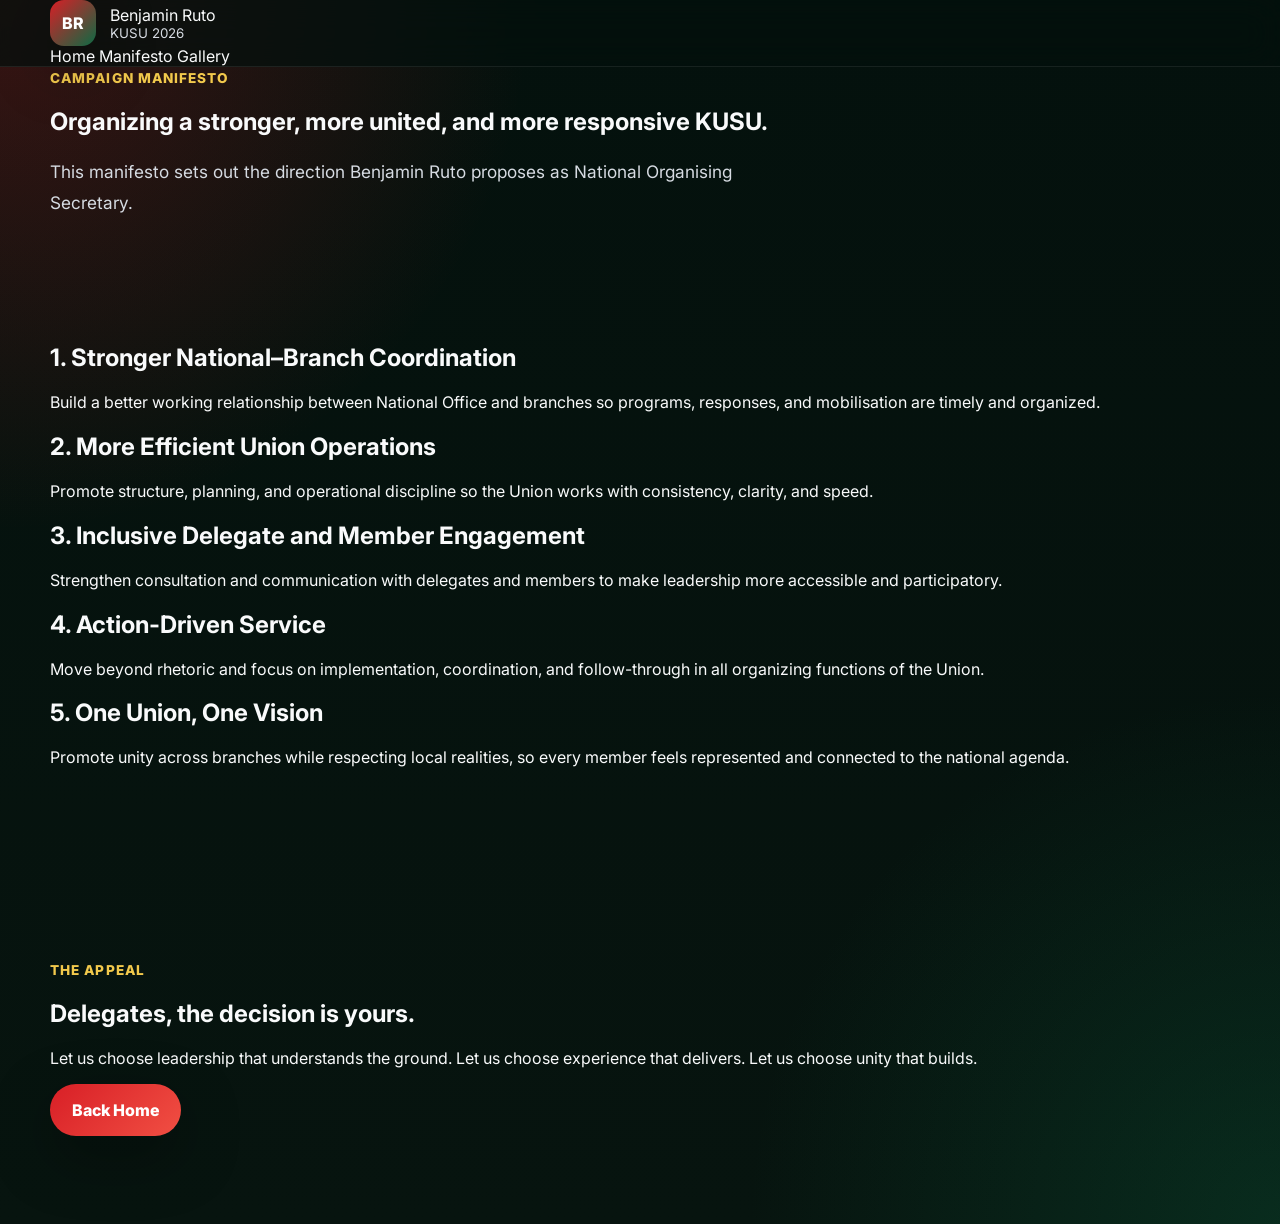
<file: manifesto.html>
<!DOCTYPE html>
<html lang="en">
<head>
  <meta charset="UTF-8" />
  <meta name="viewport" content="width=device-width, initial-scale=1.0" />
  <title>Manifesto | Benjamin Ruto</title>
  <link rel="preconnect" href="https://fonts.googleapis.com">
  <link rel="preconnect" href="https://fonts.gstatic.com" crossorigin>
  <link href="https://fonts.googleapis.com/css2?family=Inter:wght@400;500;600;700;800;900&display=swap" rel="stylesheet">
  <link rel="stylesheet" href="styles.css" />
</head>
<body>
  <div class="site-bg"></div>
  <header class="topbar">
    <div class="container nav">
      <a class="brand" href="index.html">
        <span class="brand-mark">BR</span>
        <span>Benjamin Ruto <small>KUSU 2026</small></span>
      </a>
      <nav>
        <a href="index.html">Home</a>
        <a href="manifesto.html" class="active">Manifesto</a>
        <a href="gallery.html">Gallery</a>
      </nav>
    </div>
  </header>

  <section class="page-hero small">
    <div class="container reveal">
      <span class="eyebrow">Campaign Manifesto</span>
      <h1>Organizing a stronger, more united, and more responsive KUSU.</h1>
      <p class="lead">
        This manifesto sets out the direction Benjamin Ruto proposes as National Organising Secretary.
      </p>
    </div>
  </section>

  <section class="section">
    <div class="container manifesto-list">
      <article class="manifesto-item reveal">
        <h2>1. Stronger National–Branch Coordination</h2>
        <p>Build a better working relationship between National Office and branches so programs, responses, and mobilisation are timely and organized.</p>
      </article>
      <article class="manifesto-item reveal delay-1">
        <h2>2. More Efficient Union Operations</h2>
        <p>Promote structure, planning, and operational discipline so the Union works with consistency, clarity, and speed.</p>
      </article>
      <article class="manifesto-item reveal delay-2">
        <h2>3. Inclusive Delegate and Member Engagement</h2>
        <p>Strengthen consultation and communication with delegates and members to make leadership more accessible and participatory.</p>
      </article>
      <article class="manifesto-item reveal">
        <h2>4. Action-Driven Service</h2>
        <p>Move beyond rhetoric and focus on implementation, coordination, and follow-through in all organizing functions of the Union.</p>
      </article>
      <article class="manifesto-item reveal delay-1">
        <h2>5. One Union, One Vision</h2>
        <p>Promote unity across branches while respecting local realities, so every member feels represented and connected to the national agenda.</p>
      </article>
    </div>
  </section>

  <section class="section alt">
    <div class="container cta-box reveal">
      <span class="section-tag">The Appeal</span>
      <h2>Delegates, the decision is yours.</h2>
      <p>Let us choose leadership that understands the ground. Let us choose experience that delivers. Let us choose unity that builds.</p>
      <a class="btn btn-primary" href="index.html">Back Home</a>
    </div>
  </section>

  <script src="script.js"></script>
</body>
</html>
</file>
<file: styles.css>
:root {
  --bg: #07140f;
  --bg-soft: #0d1e18;
  --card: rgba(255,255,255,0.08);
  --card-strong: rgba(255,255,255,0.12);
  --text: #f9fafb;
  --muted: #d6dbe2;
  --gold: #f2c94c;
  --red: #d81f26;
  --green: #0d6a44;
  --shadow: 0 20px 60px rgba(0,0,0,.35);
  --radius: 24px;
  --max: 1180px;
}

* { box-sizing: border-box; }
html { scroll-behavior: smooth; }
body {
  margin: 0;
  font-family: 'Inter', sans-serif;
  color: var(--text);
  background:
    radial-gradient(circle at top left, rgba(216,31,38,.25), transparent 30%),
    radial-gradient(circle at bottom right, rgba(13,106,68,.28), transparent 30%),
    linear-gradient(180deg, #04110d 0%, #07140f 100%);
}

a { color: inherit; text-decoration: none; }
img { max-width: 100%; display: block; }

.container {
  width: min(var(--max), calc(100% - 2rem));
  margin: 0 auto;
}

.topbar {
  position: sticky;
  top: 0;
  z-index: 50;
  backdrop-filter: blur(18px);
  background: rgba(4, 17, 13, 0.7);
  border-bottom: 1px solid rgba(255,255,255,0.08);
}

.nav-wrap {
  display: flex;
  align-items: center;
  justify-content: space-between;
  padding: 1rem 0;
}

.brand {
  display: flex;
  align-items: center;
  gap: .85rem;
}

.brand strong { display:block; font-size: 1rem; }
.brand small { display:block; color: var(--muted); }
.brand-mark {
  width: 46px;
  height: 46px;
  display: grid;
  place-items: center;
  border-radius: 14px;
  background: linear-gradient(135deg, var(--red), var(--green));
  color: white;
  font-weight: 800;
  box-shadow: var(--shadow);
}

.nav-links {
  display: flex;
  gap: 1.25rem;
  align-items: center;
}

.nav-links a {
  color: var(--muted);
  font-weight: 600;
}

.nav-links a:hover { color: white; }

.menu-toggle {
  display: none;
  background: transparent;
  border: 1px solid rgba(255,255,255,.15);
  color: white;
  font-size: 1.4rem;
  padding: .55rem .85rem;
  border-radius: 12px;
}

.hero {
  position: relative;
  overflow: hidden;
  min-height: calc(100vh - 72px);
  display: grid;
  align-items: center;
}

.hero-bg {
  position: absolute;
  inset: 0;
  background:
    linear-gradient(90deg, rgba(4,17,13,.94) 0%, rgba(4,17,13,.76) 40%, rgba(4,17,13,.3) 100%),
    url('assets/benjamin-ruto-poster.jpg') center/cover no-repeat;
  opacity: .95;
  transform: scale(1.04);
}

.hero-grid {
  position: relative;
  z-index: 1;
  display: grid;
  grid-template-columns: 1.05fr .95fr;
  gap: 3rem;
  align-items: center;
  padding: 4rem 0;
}

.eyebrow, .section-tag {
  display: inline-flex;
  align-items: center;
  gap: .5rem;
  font-size: .85rem;
  font-weight: 800;
  letter-spacing: .08em;
  text-transform: uppercase;
  color: var(--gold);
}

.hero h1 {
  font-size: clamp(2.4rem, 5vw, 5.2rem);
  line-height: 1.02;
  margin: 1rem 0 1rem;
  max-width: 13ch;
}

.lead {
  color: var(--muted);
  font-size: 1.08rem;
  line-height: 1.8;
  max-width: 62ch;
}

.hero-actions {
  display: flex;
  flex-wrap: wrap;
  gap: 1rem;
  margin: 1.8rem 0 2rem;
}

.btn {
  display: inline-flex;
  align-items: center;
  justify-content: center;
  min-height: 52px;
  padding: .9rem 1.35rem;
  border-radius: 999px;
  font-weight: 800;
  transition: transform .25s ease, opacity .25s ease, background .25s ease;
}

.btn:hover { transform: translateY(-2px); }
.btn-primary {
  background: linear-gradient(135deg, var(--red), #f14f43);
  color: white;
  box-shadow: var(--shadow);
}
.btn-secondary {
  border: 1px solid rgba(255,255,255,.18);
  background: rgba(255,255,255,.07);
}

.hero-stats {
  display: grid;
  grid-template-columns: repeat(3, minmax(0, 1fr));
  gap: 1rem;
}

.hero-stats article,
.info-card,
.quote-card,
.message-card,
.contact-strip,
.poster-panel,
.leadership-panel {
  background: var(--card);
  border: 1px solid rgba(255,255,255,0.09);
  border-radius: var(--radius);
  box-shadow: var(--shadow);
  backdrop-filter: blur(12px);
}

.hero-stats article {
  padding: 1rem;
}
.hero-stats strong {
  display:block;
  font-size: 1.1rem;
  margin-bottom: .35rem;
}
.hero-stats span { color: var(--muted); font-size: .95rem; }

.hero-visual {
  position: relative;
  min-height: 620px;
  display: grid;
  place-items: center;
}

.portrait-card {
  width: min(100%, 480px);
  border-radius: 28px;
  overflow: hidden;
  box-shadow: 0 30px 90px rgba(0,0,0,.45);
  border: 1px solid rgba(255,255,255,.12);
}

.floating-badge {
  position: absolute;
  padding: .85rem 1rem;
  border-radius: 999px;
  background: rgba(255,255,255,.92);
  color: #111827;
  font-weight: 800;
  box-shadow: var(--shadow);
}

.badge-one { top: 12%; left: -2%; }
.badge-two { bottom: 10%; right: 0; }

.section {
  padding: 5.5rem 0;
}

.section-dark {
  background: linear-gradient(180deg, rgba(255,255,255,.02), rgba(255,255,255,.01));
}

.section-accent {
  background:
    linear-gradient(135deg, rgba(216,31,38,.1), transparent 35%),
    linear-gradient(225deg, rgba(13,106,68,.12), transparent 40%);
}

.two-col,
.leadership-layout {
  display: grid;
  grid-template-columns: 1.05fr .95fr;
  gap: 2rem;
  align-items: center;
}

.section-copy h2,
.section-heading h2,
.leadership-panel h2,
.message-card + h2,
.narrow h2,
.contact-strip h2 {
  font-size: clamp(2rem, 4vw, 3.4rem);
  margin: .8rem 0 1rem;
  line-height: 1.08;
}

.section-copy p,
.section-heading p,
.leadership-panel p,
.message-card p,
.contact-strip p,
.quote-card span,
.check-list li {
  color: var(--muted);
  font-size: 1.03rem;
  line-height: 1.85;
}

.quote-card {
  padding: 2rem;
}
.quote-card p {
  font-size: clamp(1.5rem, 3vw, 2.5rem);
  line-height: 1.2;
  margin: 0 0 1rem;
  font-weight: 800;
}

.section-heading {
  max-width: 740px;
  margin-bottom: 2rem;
}

.cards-grid {
  display: grid;
  grid-template-columns: repeat(4, minmax(0, 1fr));
  gap: 1.25rem;
}

.info-card {
  padding: 1.5rem;
}
.info-card h3 {
  margin: 1rem 0 .75rem;
  font-size: 1.2rem;
}
.info-card p { color: var(--muted); line-height: 1.8; }
.icon {
  width: 52px;
  height: 52px;
  display: grid;
  place-items: center;
  border-radius: 16px;
  background: linear-gradient(135deg, rgba(216,31,38,.9), rgba(13,106,68,.9));
  font-weight: 800;
}

.leadership-panel,
.poster-panel,
.message-card,
.contact-strip {
  padding: 2rem;
}

.check-list {
  list-style: none;
  padding: 0;
  margin: 1.5rem 0 0;
}

.check-list li {
  position: relative;
  padding-left: 1.9rem;
  margin-bottom: .95rem;
}
.check-list li::before {
  content: '✓';
  position: absolute;
  left: 0;
  top: 0;
  color: var(--gold);
  font-weight: 900;
}

.poster-panel img {
  border-radius: 20px;
}

.narrow {
  max-width: 860px;
}

.message-card {
  margin-top: 1.5rem;
}

.message-card p:first-child { margin-top: 0; }
.message-strong {
  color: white !important;
  font-weight: 900;
  font-size: 1.25rem !important;
  letter-spacing: .04em;
}

.contact-strip {
  display: flex;
  align-items: center;
  justify-content: space-between;
  gap: 1.5rem;
}

.footer {
  border-top: 1px solid rgba(255,255,255,0.08);
  padding: 1.4rem 0 2rem;
}

.footer-wrap {
  display: flex;
  justify-content: space-between;
  gap: 1rem;
  flex-wrap: wrap;
  color: var(--muted);
}

.reveal {
  opacity: 0;
  transform: translateY(24px);
  transition: opacity .8s ease, transform .8s ease;
}
.reveal.visible {
  opacity: 1;
  transform: translateY(0);
}
.reveal-delay-1 { transition-delay: .12s; }
.reveal-delay-2 { transition-delay: .22s; }
.reveal-delay-3 { transition-delay: .32s; }

.floating-card {
  animation: floaty 6s ease-in-out infinite;
}

@keyframes floaty {
  0%, 100% { transform: translateY(0px); }
  50% { transform: translateY(-12px); }
}

@media (max-width: 1024px) {
  .hero-grid,
  .two-col,
  .leadership-layout,
  .cards-grid {
    grid-template-columns: 1fr 1fr;
  }

  .cards-grid {
    grid-template-columns: repeat(2, minmax(0, 1fr));
  }

  .hero h1 { max-width: 100%; }
}

@media (max-width: 760px) {
  .menu-toggle { display: inline-flex; }
  .nav-links {
    position: absolute;
    top: calc(100% + 10px);
    right: 1rem;
    left: 1rem;
    display: none;
    flex-direction: column;
    gap: 1rem;
    padding: 1rem;
    background: rgba(4,17,13,.96);
    border: 1px solid rgba(255,255,255,.08);
    border-radius: 18px;
    box-shadow: var(--shadow);
  }
  .nav-links.open { display: flex; }

  .hero-grid,
  .two-col,
  .leadership-layout,
  .cards-grid,
  .hero-stats,
  .contact-strip {
    grid-template-columns: 1fr;
    display: grid;
  }

  .hero {
    min-height: auto;
  }

  .hero-copy {
    order: 2;
  }

  .hero-visual {
    order: 1;
    min-height: auto;
  }

  .badge-one { top: 5%; left: 2%; }
  .badge-two { bottom: 5%; right: 2%; }

  .section,
  .hero-grid {
    padding-top: 3.5rem;
    padding-bottom: 3.5rem;
  }

  .hero-actions {
    flex-direction: column;
  }

  .btn { width: 100%; }

  .contact-strip {
    gap: 1rem;
  }

  .footer-wrap {
    flex-direction: column;
  }
}
</file>
